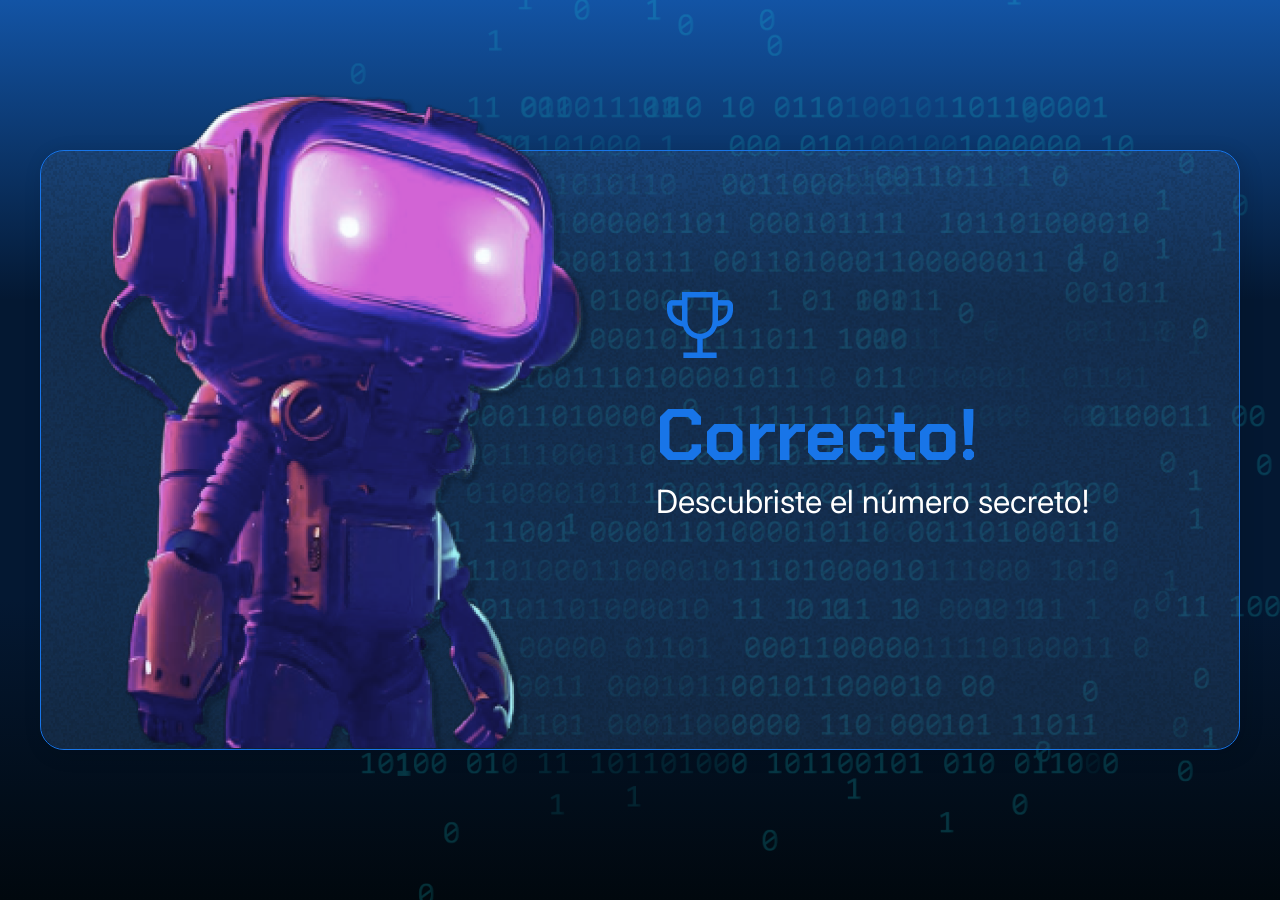
<file: 2034-logica-programacion-1-ProyectoInicial/index.html>
<!DOCTYPE html>
<html lang="en">

<head>
    <meta charset="UTF-8">
    <meta name="viewport" content="width=device-width, initial-scale=1.0">
    <link rel="preconnect" href="https://fonts.googleapis.com">
    <link rel="preconnect" href="https://fonts.gstatic.com" crossorigin>
    <link href="https://fonts.googleapis.com/css2?family=Chakra+Petch:wght@700&family=Inter:wght@400;700&display=swap"
        rel="stylesheet">
    <link rel="stylesheet" href="style.css">
    <title>JS Game</title>
</head>

<body>
    <div class="container">
        <div class="container__contenido">
            <img src="./img/robot.png" alt="Robot" class="container__imagen-robot" />
            <div class="container__informaciones">
                <img src="./img/trophy.png" alt="Icono de trofeo" />
                 <div class="container__texto">
                    <h1><span class="container__texto-azul">Correcto!</span></h1>
                    <h2>Descubriste el número secreto!</h2>
                </div>
            </div>
        </div>
    </div>
</body>
</html>
<script src="app.js"></script>
</file>
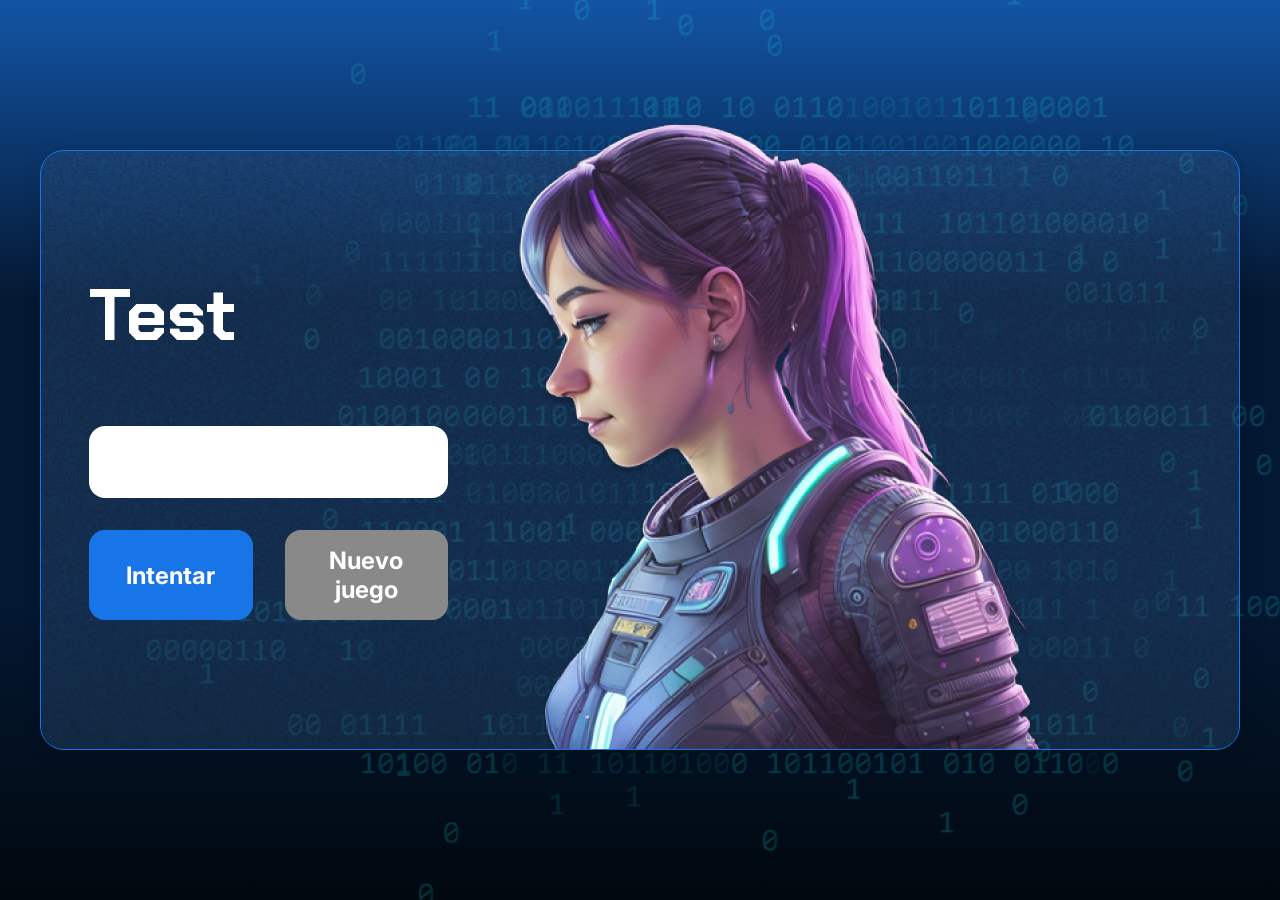
<file: 2035-logica-programacion-2-ProyectoInicial/index.html>
<!DOCTYPE html>
<html lang="pt-br">

<head>
    <meta charset="UTF-8">
    <meta name="viewport" content="width=device-width, initial-scale=1.0">
    <link rel="preconnect" href="https://fonts.googleapis.com">
    <link rel="preconnect" href="https://fonts.gstatic.com" crossorigin>
    <link href="https://fonts.googleapis.com/css2?family=Chakra+Petch:wght@700&family=Inter:wght@400;700&display=swap"
        rel="stylesheet">
    <link rel="stylesheet" href="style.css">
    <title>JS Game</title>
</head>

<body>

    <div class="container">
        <div class="container__contenido">
            <div class="container__informaciones">
                <div class="container__texto">
                    <h1>Test</h1>
                    <p class="texto__parrafo"></p>
                </div>
                <input type="number" id="userNumber" min="1" max="10" class="container__input">
                <div class="chute container__botones">
                    <button class="container__boton" onclick="ValidacionUsuario();" id="intentar">Intentar</button>
                    <button class="container__boton" onclick="reloadGame()" id="reiniciar" disabled>Nuevo juego</button>
                </div>
            </div>
            <img src="./img/ia.png" alt="Una persona mirando a la izquierda" class="container__imagen-persona" />
        </div>
    </div>


    <script src="app_01.js" defer></script>

</body>

</html>
</file>
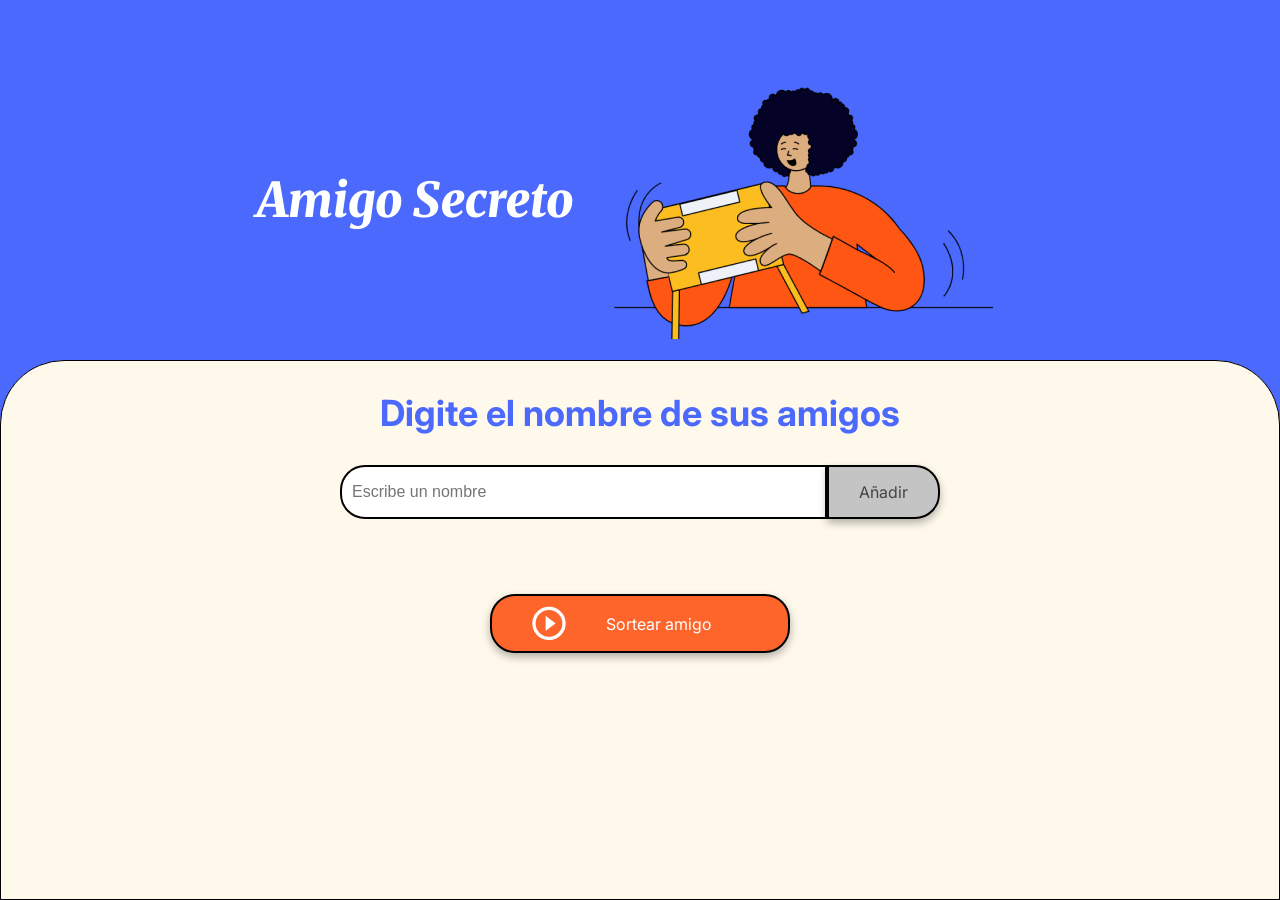
<file: challenge-amigo-secreto_esp-main/index.html>
<!DOCTYPE html>
<html lang="es">
<head>
    <meta charset="UTF-8">
    <meta name="viewport" content="width=device-width, initial-scale=1.0">
    <link rel="stylesheet" href="style.css">
    <link rel="preconnect" href="https://fonts.googleapis.com">
    <link rel="preconnect" href="https://fonts.gstatic.com" crossorigin>
    <link href="https://fonts.googleapis.com/css2?family=Inter:wght@100;400;700;900&family=Merriweather:ital,wght@0,300;0,400;0,700;0,900;1,300;1,400;1,700;1,900&display=swap" rel="stylesheet">
    <title>Amigo Secreto</title>
</head>

<body>
    <main class="main-content">
        <header class="header-banner">
            <h1 class="main-title">Amigo Secreto</h1>
            <img src="assets/amigo-secreto.png" alt="Imagen representativa de amigo secreto">
        </header>
        
        <section class="input-section">
            <h2 class="section-title">Digite el nombre de sus amigos</h2>
            <div class="input-wrapper">
                <input type="text" id="amigo" class="input-name" placeholder="Escribe un nombre">
                <button class="button-add" id="añadir"onclick="agregarAmigo()">Añadir</button>
            </div>
           
            <ul id="listaAmigos" class="name-list" aria-labelledby="listaAmigos" role="list"></ul>
            <ul id="resultado" class="result-list" aria-live="polite"></ul>

            <div class="button-container">
                <button class="button-draw" onclick="sortearAmigo()" aria-label="Sortear amigo secreto">
                    <img src="assets/play_circle_outline.png" alt="Ícono para sortear">
                    Sortear amigo
                </button>
            </div>
        </section>
    </main>

    <script src="app.js" defer></script>
</body>
</html>
</file>
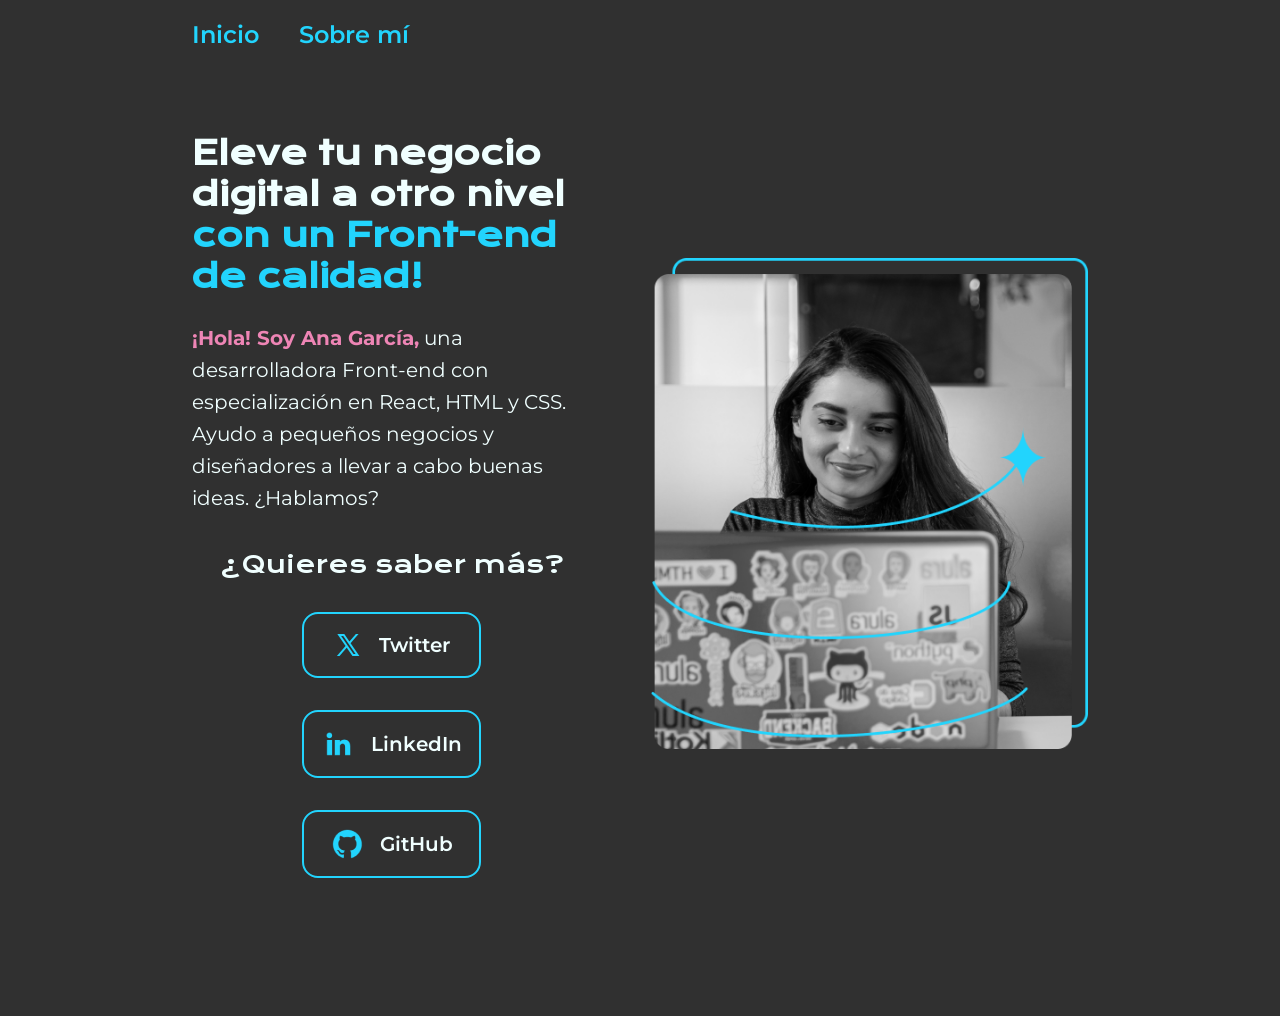
<file: Alura_HTTP/Portafolio/index.html>
<!DOCTYPE html>
<html lang="es">
<head>
    <meta charset="UTF-8">
    <meta name="viewport" content="width=device-width, initial-scale=1.0">
    <title>Portafolio Ana García</title>
    <link rel="stylesheet" href="css/style.css">
</head>
<body>
    <header class="header">
        <nav class="header_nav">
            <a class="header_nav_link" href="index.html">Inicio</a>
            <a class="header_nav_link" href="about.html">Sobre mí</a>
        </nav>
    </header>
    <main class="presentation">
        <section class="presentation_section">
            <h1 class="presentation_section_h1">Eleve tu negocio digital a otro nivel <strong class="h1_highlight">con un Front-end de calidad!</strong></h1>
            <p class="presentation_section_p"><strong>¡Hola! Soy Ana García,</strong> una desarrolladora Front-end con especialización en React, HTML y CSS. Ayudo a pequeños negocios y diseñadores a llevar a cabo buenas ideas. ¿Hablamos?</p>
            <div class="presentation_section_buttons">
                <h2 class="presentation_section_buttons_h2">¿Quieres saber más?</h2>                
                <a class="presentation__buttons" href="mailto:I0S6o@example.com">
                    <img src="img/assets/twitter-novo.png" alt="Twitter">
                    <span>Twitter</span>
                </a>
                <a class="presentation__buttons" href="https://www.linkedin.com/in/anagarcia" target="_blank" rel="noopener noreferrer">
                    <img src="img/assets/linkedin.png" alt="LinkedIn">
                    <span>LinkedIn</span>
                </a>
                <a class="presentation__buttons" href="https://github.com/anagarcia" target="_blank" rel="noopener noreferrer">
                    <img src="img/assets/github.png" alt="GitHub">
                    <span>GitHub</span>
                </a>
            </div>
        </section>
        <section>
            <img class="presentation_section_img" src="img/Imagem.png" alt="Ana García">
        </section>

    </main>
    <footer>
        <p>&copy; 2023 My Website. All rights reserved.</p>
    </footer>
</body>
</html>
</file>
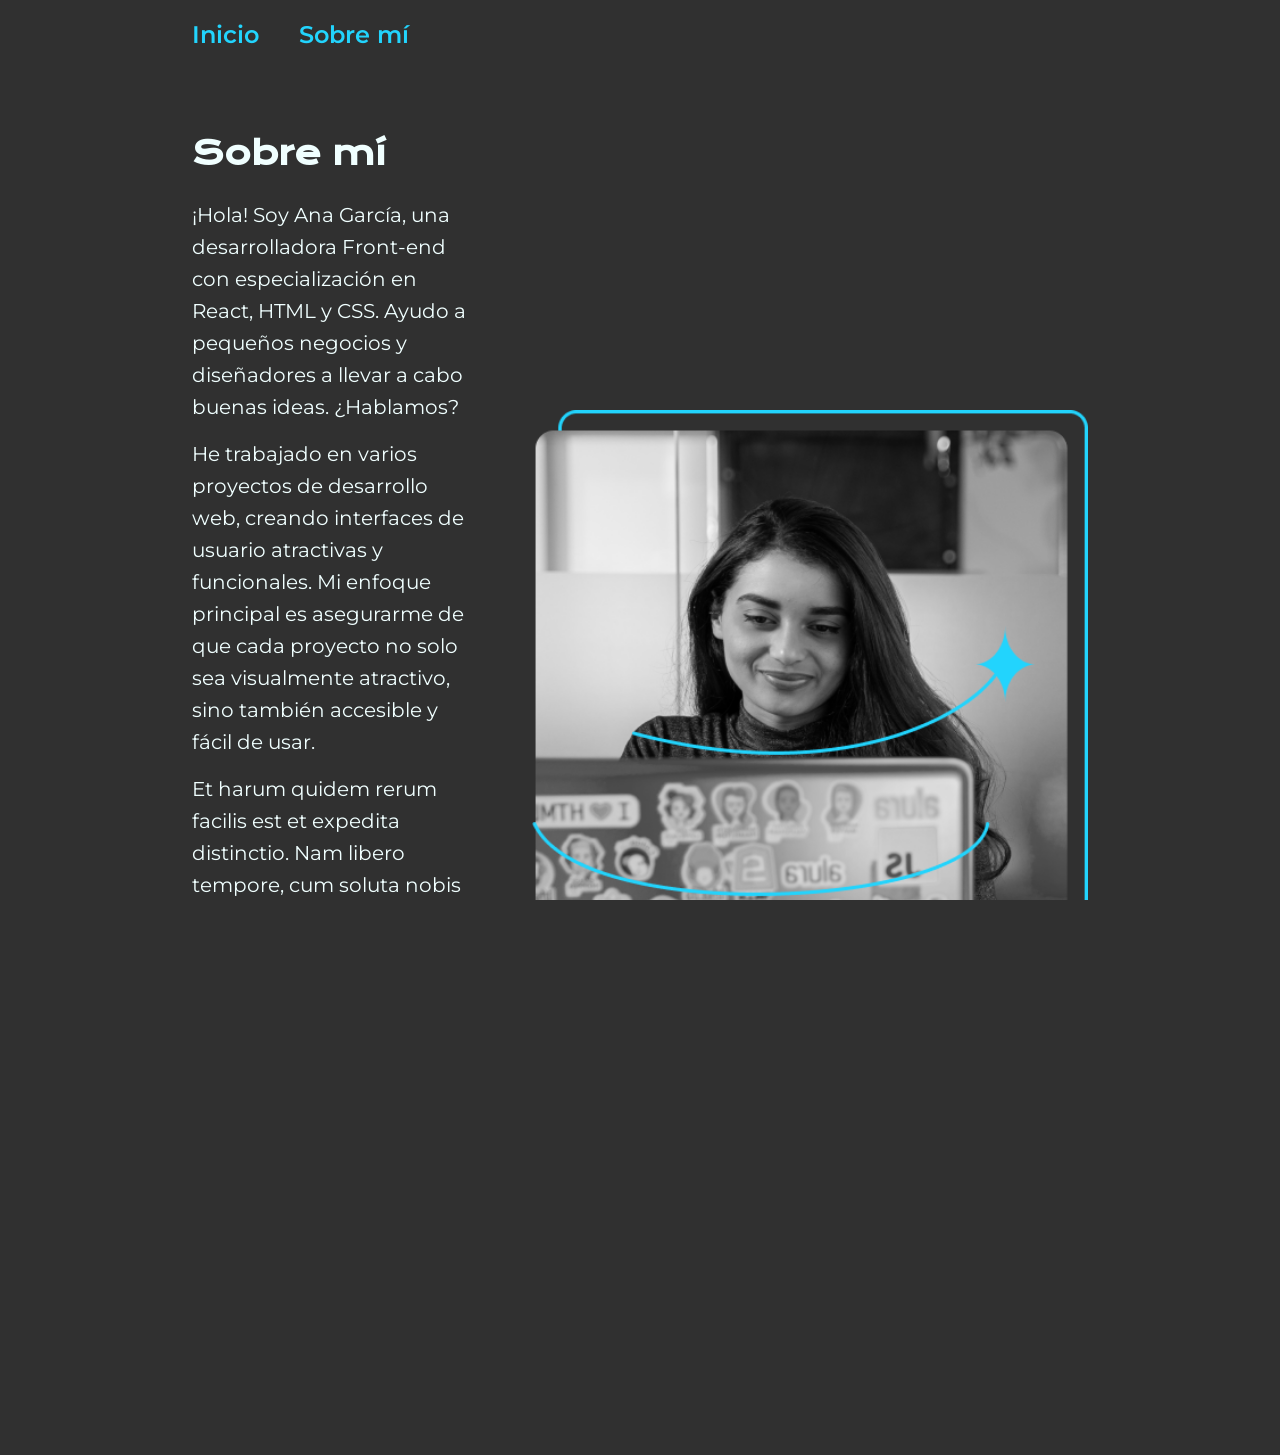
<file: Alura_HTTP/Portafolio/about.html>
<!DOCTYPE html>
<html lang="en">
<head>
    <meta charset="UTF-8">
    <meta name="viewport" content="width=device-width, initial-scale=1.0">
    <title>Sobre mí</title>
    <link rel="stylesheet" href="css/style.css">
</head>
<body>
    <header class="header">
        <nav class="header_nav">
            <a class="header_nav_link" href="index.html">Inicio</a>
            <a class="header_nav_link" href="about.html">Sobre mí</a>
        </nav>
    </header>
    <main class="presentation">
        <section class="presentation_section">
            <h1 class="presentation_section_h1">Sobre mí</h1>
            <p class="presentation_section_p">¡Hola! Soy Ana García, una desarrolladora Front-end con especialización en React, HTML y CSS. Ayudo a pequeños negocios y diseñadores a llevar a cabo buenas ideas. ¿Hablamos?</p>
            <p class="presentation_section_p">He trabajado en varios proyectos de desarrollo web, creando interfaces de usuario atractivas y funcionales. Mi enfoque principal es asegurarme de que cada proyecto no solo sea visualmente atractivo, sino también accesible y fácil de usar.</p>
            <p class="presentation_section_p">Et harum quidem rerum facilis est et expedita distinctio. Nam libero tempore, cum soluta nobis est eligendi optio cumque nihil impedit quo minus id quod maxime placeat facere possimus, omnis voluptas assumenda est, omnis dolor repellendus. Temporibus autem quibusdam et aut officiis debitis aut rerum necessitatibus saepe eveniet ut et voluptates repudiandae sint et molestiae non recusandae. </p>

        </section>
        <section class="presentation_section_img">
            <img class="presentation_section_img" src="img/Imagem.png" alt="Ana García">
        </section>
    </main>
    <footer>
        <p>&copy; 2023 My Website. All rights reserved.</p>
    </footer>
</body>
</html>
</file>
<file: 2034-logica-programacion-1-ProyectoInicial/style.css>
* {
    box-sizing: border-box;
    margin: 0;
    padding: 0;
    color: white;
}

body {
    background: linear-gradient(#1354A5 0%, #041832 33.33%, #041832 66.67%, #01080E 100%);
    height: 100vh;
    display: flex;
    align-items: center;
    justify-content: center;
}


body::before {
    background-image: url("img/code.png");
    background-repeat: no-repeat;
    background-position: right;
    content: "";
    display: block;
    position: absolute;
    width: 100%;
    height: 100%;
    opacity: 0.4;
}

.container {
    width: 1200px;
    height: 600px;
    display: flex;
    align-items: center;
    justify-content: space-between;
    border-radius: 24px;
    border: 1px solid #1875E8;
    box-shadow: 4px 4px 20px 0px rgba(1, 8, 14, 0.15);
    background-image: url("img/Ruido.png");
    background-size: 100% 100%;
    position: relative;
}

.container__contenido {
    display: flex;
    align-items: center;
    position: absolute;
    bottom: 0;
}

.container__informaciones {
    flex: 1;
    padding: 20px;
}

.container__boton {
    border-radius: 16px;
    background: #1875E8;
    padding: 16px 24px;
    width: 100%;
    font-size: 24px;
    font-weight: 700;
    border: none;
    margin-top: 16px;
}

.container__texto {
    margin: 16px 0 16px 0;
}

.container__texto-azul {
    color: #1875E8;
}

h1 {
    font-family: 'Chakra Petch', sans-serif;
    font-size: 72px;
}

h2,
p,
button {
    font-family: 'Inter', sans-serif;
}

h2 {
    font-size: 32px;
    font-weight: 400;
}
</file>
<file: 2035-logica-programacion-2-ProyectoInicial/style.css>
* {
    box-sizing: border-box;
    margin: 0;
    padding: 0;
    color: white;
}

body {
    background: linear-gradient(#1354A5 0%, #041832 33.33%, #041832 66.67%, #01080E 100%);
    height: 100vh;
    display: flex;
    align-items: center;
    justify-content: center;
}


body::before {
    background-image: url("img/code.png");
    background-repeat: no-repeat;
    background-position: right;
    content: "";
    display: block;
    position: absolute;
    width: 100%;
    height: 100%;
    opacity: 0.4;
}

.container {
    width: 1200px;
    height: 600px;
    display: flex;
    align-items: center;
    justify-content: space-between;
    border-radius: 24px;
    border: 1px solid #1875E8;
    box-shadow: 4px 4px 20px 0px rgba(1, 8, 14, 0.15);
    background-image: url("img/Ruido.png");
    background-size: 100% 100%;
    position: relative;
}


.container__contenido {
    display: flex;
    align-items: center;
    position: absolute;
    bottom: 0;
}

.container__informaciones {
    flex: 1;
    padding: 3rem;
}

.container__boton {
    border-radius: 16px;
    background: #1875E8;
    padding: 16px 24px;
    width: 100%;
    font-size: 24px;
    font-weight: 700;
    border: none;
    margin-top: 2rem;
}

.container__boton:disabled {
    background: #898989;
}

.container__texto {
    margin: 16px 0 16px 0;
}

.container__texto-azul {
    color: #1875E8;
}

.container__input {
    width: 100%;
    height: 72px;
    border-radius: 16px;
    background-color: #FFF;
    border: none;
    color: #1875E8;
    padding: 2rem;
    font-size: 24px;
    font-weight: 700;
    font-family: 'Inter', sans-serif;
}

.container__botones {
    display: flex;
    gap: 2em;
}

h1 {
    font-family: 'Chakra Petch', sans-serif;
    font-size: 72px;
    padding-bottom: 3rem;
}

p,
button {
    font-family: 'Inter', sans-serif;
}

.texto__parrafo {
    font-size: 32px;
    font-weight: 400;
}
</file>
<file: challenge-amigo-secreto_esp-main/style.css>
:root {
    --color-primary: #4B69FD;
    --color-secondary: #FFF9EB;
    --color-tertiary: #C4C4C4;
    --color-button: #fe652b;
    --color-button-hover: #e55720;
    --color-text: #444444;
    --color-white: #FFFFFF;
}

/* Estilos generales */
* {
    margin: 0;
    padding: 0;
    box-sizing: border-box;
}

body {
    height: 100vh;
    background-color: var(--color-primary);
    display: flex;
    justify-content: center;
    align-items: center;
}

.main-content {
    display: flex;
    flex-direction: column;
    height: 100%;
    width: 100%;
}

/* Banner */
.header-banner {
    flex: 40%;
    display: flex;
    justify-content: center;
    align-items: center;
    padding: 40px 0 0;
}

/* Sección de entrada */
.input-section {
    flex: 60%;
    background-color: var(--color-secondary);
    border: 1px solid #000;
    border-radius: 64px 64px 0 0;
    display: flex;
    flex-direction: column;
    align-items: center;
    padding: 20px;
    width: 100%;
}

/* Títulos */
.main-title {
    font-size: 48px;
    font-family: "Merriweather", serif;
    font-weight: 900;
    font-style: italic;
    color: var(--color-white);
}

.section-title {
    font-family: "Inter", serif;
    font-size: 36px;
    font-weight: 700;
    color: var(--color-primary);
    margin: 10px 0;
    text-align: center;
}

/* Contenedores de entrada y botón */
.input-wrapper {
    display: flex;
    justify-content: center;
    width: 100%;
    max-width: 600px;
    margin-top: 20px;
}

.input-name {
    width: 100%;
    padding: 10px;
    border: 2px solid #000;
    border-radius: 25px 0 0 25px;
    font-size: 16px;
}

.button-container {
    width: 300px;
    justify-content: center;
}

/* Estilos de entrada de texto */
.input-title {
    flex: 1;
    padding: 10px 15px;
    font-size: 16px;
    border: 2px solid #333;
    border-right: none;
    border-radius: 25px 0 0 25px;
    font-family: "Merriweather", serif;
    box-shadow: 0 4px 8px rgba(0, 0, 0, 0.3);
}

/* Estilos de botón */
button {
    padding: 15px 30px;
    font-family: "Inter", sans-serif;
    font-size: 16px;
    border: 2px solid #000;
    border-radius: 25px;
    box-shadow: 0 4px 8px rgba(0, 0, 0, 0.3);
    cursor: pointer;
}

.button-add {
    background-color: var(--color-tertiary);
    color: var(--color-text);
    border-radius: 0 25px 25px 0;
}

.button-add:hover {
    background-color: #a1a1a1;
}

/* Listas */
ul {
    list-style-type: none;
    color: var(--color-text);
    font-family: "Inter", sans-serif;
    font-size: 18px;
    margin: 20px 0;
}

.result-list {
    margin-top: 15px;
    color: #05DF05;
    font-size: 22px;
    font-weight: bold;
    text-align: center;
}

/* Botón de sortear título */
.button-draw {
    display: flex;
    align-items: center;
    width: 100%;
    padding: 10px 40px;
    color: var(--color-white);
    background-color: var(--color-button);
    font-size: 16px;
}

.button-draw img {
    margin-right: 40px;
}

.button-draw:hover {
    background-color: var(--color-button-hover);
}
</file>
<file: Alura_HTTP/Portafolio/css/style.css>
@import url('https://fonts.googleapis.com/css2?family=Krona+One&family=Montserrat:ital,wght@0,100..900;1,100..900&family=Raleway:ital,wght@0,100..900;1,100..900&family=Roboto:ital,wght@0,100..900;1,100..900&display=swap');

/* Variables */
:root {
    --primary-color: #22D4FD;
    --secondary-color: #303030;
    --text-color: azure;
    --font-family-Montserrat: 'Montserrat', sans-serif;
    --font-family-KronaOne: 'Krona One', sans-serif;
}

/* Reset */
*{
    box-sizing: border-box;
    padding: 0%;
    margin: 0%;
}

html, body{
    scroll-behavior: smooth;
    font-size: 16px;
    height: 100%;
    width: 100%;
    overflow-x: hidden;
}

/* Styles */

body{
    margin: 0;
    padding: 0;
    background-color: var(--secondary-color);
    color: var(--text-color);
    height: 100vh;
    box-sizing: border-box;
    /* display: flex;
    justify-content: center;
    align-items: center;
    flex-direction: column; */
}
.header{
    padding-left: 15%;
}
.header_nav{
    display: flex;
    gap: 40px;
    padding: 20px 0px;
}
.header_nav_link{
    text-decoration: none;
    color:  var(--primary-color);
    font-family: var(--font-family-Montserrat);
    font-size: 1.5rem;
    font-weight: 600;
}
.header_nav_link:hover{
    text-decoration: underline;
}

main{
    /* text-align: center; */
    margin-bottom: 20px;
}
.presentation{
    display: flex;
    align-items: center;
    padding: 5% 15%;
    justify-content: space-between;
    gap: 60px;
}
.presentation_section{
    width: 50%;
    display: flex;
    flex-direction: column;
    gap: 15px;
}
.presentation_section_h1{
    font-family: var(--font-family-KronaOne);
    font-size: 2rem;
    margin-bottom: 10px;
}
.presentation_section_p{
    font-family: var(--font-family-Montserrat);
    font-size: 1.25rem;
    line-height: 1.6;
}
.presentation_section_buttons{
    margin-top: 20px;
    padding: 0px 20px;
    display: flex;
    justify-content: space-between;
    flex-direction: column;
    align-items: center;
    gap: 32px;
}
.presentation_section_buttons_h2{
    font-family: var(--font-family-KronaOne);
    font-size: 1.5rem;
    font-weight: 400;
}
.presentation_section_img{
    width: 100%;
    /* display: flex;
    justify-content: center;
    align-items: center; */
}

.presentation__buttons{
    /* background-color: var(--primary-color); */
    color: var(--text-color);
    border: 2px solid var(--primary-color);
    /* display: inline-block; */
    text-decoration: none;
    padding: 16px 42px;
    border-radius: 16px;
    font-family: var(--font-family-Montserrat);
    font-size: 1.25rem;
    font-weight: 600;
    transition: all 0.3s ease;
    width: 50%;
    text-align: center;
    display: flex;
    justify-content: center;
    align-items: center;
    gap: 16px;
}
.presentation__buttons:hover{
    background-color: var(--secondary-color);
    /* color: var(--primary-color); */
    border: 2px solid var(--text-color);
}

footer{
    text-align: center;
    margin-top: 20px;
    background-color: var(--primary-color);
    padding: 16px 0px;
    font-family: var(--font-family-Montserrat);
    font-size: 1.125rem;
    font-weight: 600;
    color: var(--secondary-color);
}
strong{
    color: #ee85b5;
}
.h1_highlight{
    color: var(--primary-color);
}
@media screen and (max-width: 1200px){
    .header{
        padding: 10%;
    }
    .header_nav{
        gap: 20px;
        justify-content: center;
    }
    .presentation{
        flex-direction: column-reverse;
        padding: 5% 10%;
    }
    .presentation_section{
        width: auto;
        text-align: center;
    }
    .presentation_section_buttons{
        flex-direction: column;
        gap: 16px;
    }
    .presentation__buttons{
        width: 75%;
    }
}
</file>
